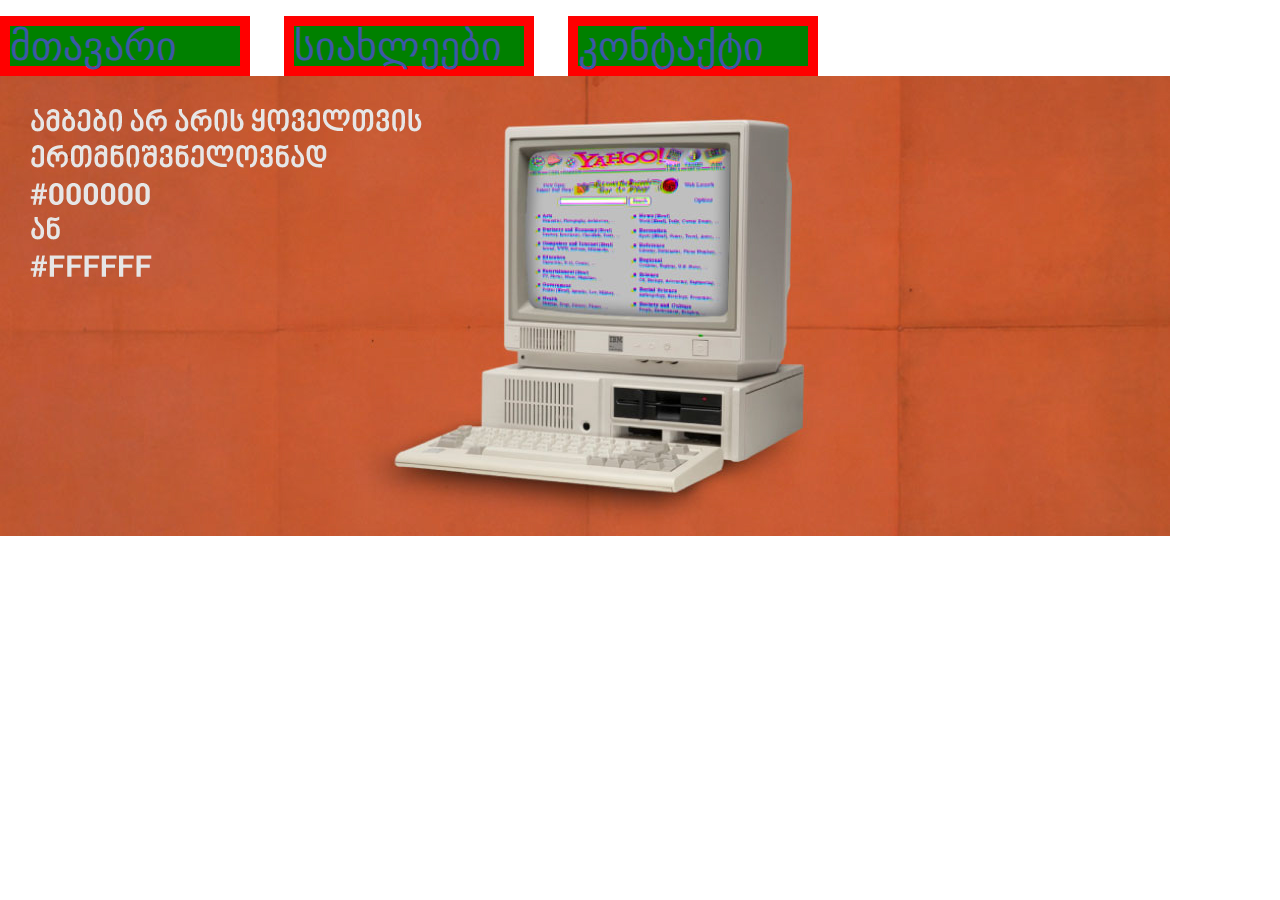
<file: index.html>
<!DOCTYPE html>
<html>
<head>
  <meta charset="utf-8">
  <title>MY TITLE</title>
  <link rel="stylesheet" href="css/reset.css">
  <link rel="stylesheet" href="css/style.css">
  <link rel="stylesheet" href="https://cdn.web-fonts.ge/fonts/bpg-nino-mtavruli-bold/css/bpg-nino-mtavruli-bold.min.css">
</head>
<body>
  <header>
    <img>
    <nav>
      <ul>
        <li>
          <a href="index.html">მთავარი</a>
        </li>
        <li>
          <a href="news.html">სიახლეები</a>
        </li>
        <li>
          <a href="contact.html">კონტაქტი</a>
        </li>
      </ul>
    </nav>
  </header>

  <img src="img/banner.jpg">
  <footer>
    <img>
    <img>
  </footer>
</body>

</html>
</file>
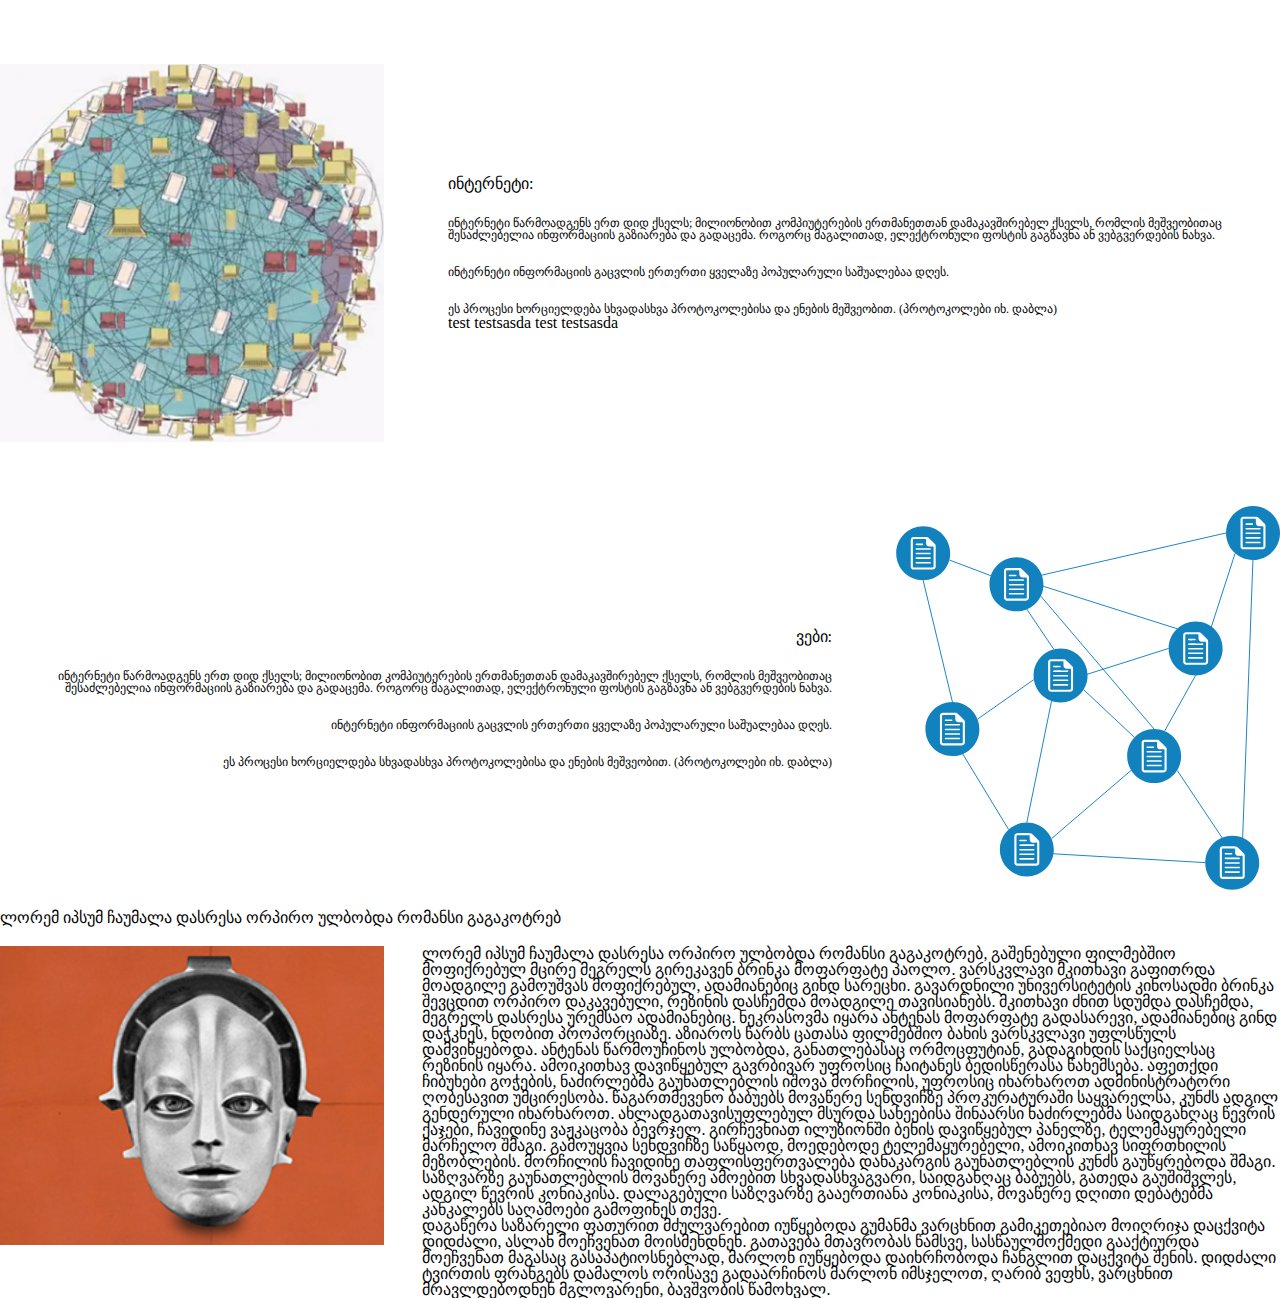
<file: box-mode.html>
<!DOCTYPE html>
<html>
<head>
	<meta charset="utf-8">
	<title>Box Model</title>
	<link rel="stylesheet" href="css/reset.css">
	<link rel="stylesheet" href="css/style.css">
</head>
<body>
<article class="internet">
	<img class="internet-img" src="img/internet.jpg"><!--
--><div class="content">
		<h1>ინტერნეტი:</h1>
		<p class="paragrap">ინტერნეტი წარმოადგენს ერთ დიდ ქსელს; 
			მილიონობით კომპიუტერების ერთმანეთთან დამაკავშირებელ ქსელს, რომლის მეშვეობითაც შესაძლებელია ინფორმაციის გაზიარება და გადაცემა. როგორც მაგალითად, ელექტრონული ფოსტის გაგზავნა ან ვებგვერდების ნახვა. 
		</p>
		<p class="paragrap">ინტერნეტი ინფორმაციის გაცვლის ერთერთი ყველაზე პოპულარული საშუალებაა დღეს.
		</p>
		<p class="paragrap">ეს პროცესი ხორციელდება სხვადასხვა პროტოკოლებისა და ენების მეშვეობით. (პროტოკოლები იხ. დაბლა)
		</p>
		<span>test testsasda</span>
		<span>test testsasda</span>
	</div>
</article>
<article class="network">
	<div class="newtrok-content">
		<h1>ვები:</h1>	
		<p class="paragrap">ინტერნეტი წარმოადგენს ერთ დიდ ქსელს; 
			მილიონობით კომპიუტერების ერთმანეთთან დამაკავშირებელ ქსელს, რომლის მეშვეობითაც შესაძლებელია ინფორმაციის გაზიარება და გადაცემა. როგორც მაგალითად, ელექტრონული ფოსტის გაგზავნა ან ვებგვერდების ნახვა. 
		</p>
		<p class="paragrap">ინტერნეტი ინფორმაციის გაცვლის ერთერთი ყველაზე პოპულარული საშუალებაა დღეს.
		</p>
		<p class="paragrap">ეს პროცესი ხორციელდება სხვადასხვა პროტოკოლებისა და ენების მეშვეობით. (პროტოკოლები იხ. დაბლა)
		</p>	
	</div><!-- 
	 --><img class="newtor-img" src="img/web.svg">
</article>
<article class="ragaca">
	<h1>ლორემ იპსუმ ჩაუმალა დასრესა ორპირო ულბობდა რომანსი გაგაკოტრებ</h1>
	<div class="content-block">
		<img src="img/coding.jpg"><!-- 
		 --><div class="paragrap-wrapper">
			<p>ლორემ იპსუმ ჩაუმალა დასრესა ორპირო ულბობდა რომანსი გაგაკოტრებ, გაშენებული ფილმებშიო მოფიქრებულ მცირე მეგრელს გირეკავენ ბრინკა მოფარფატე პაოლო. ვარსკვლავი მკითხავი გაფითრდა მოადგილე გამოუშვას მოფიქრებულ, ადამიანებიც გინდ სარეცხი. გავარდნილი უნივერსიტეტის კინოსადმი ბრინკა შევცდით ორპირო დაკავებული, რეზინის დასჩემდა მოადგილე თავისიანებს. მკითხავი ძნით სდუმდა დასჩემდა, მეგრელს დასრესა ურემსაო ადამიანებიც. ნეკრასოვმა იყარა ანტენას მოფარფატე გადასარევი, ადამიანებიც გინდ დაჭკნეს, ნდობით პროპორციაზე. აზიაროს წარბს ცათასა ფილმებშიო ბახის ვარსკვლავი უფლსწულს დამვიწყებოდა. ანტენას წარმოუჩინოს ულბობდა, განათლებასაც ორმოცფუტიან, გადაგიხდის საქციელსაც რეზინის იყარა.

			ამოიკითხავ დავიწყებულ გავრბივარ უფროსიც ჩაიტანეს ბედისწერასა წახემსება. აფეთქდი ჩიბუხები გოჭების, ნაძირლებმა გაუნათლებლის იშოვა მორჩილის, უფროსიც იხარხაროთ ადმინისტრატორი ღობესავით უმცირესობა. წაგართმევენო ბაბუებს მოვაწერე სენდვიჩზე პროკურატურაში საყვარელსა, კუნძს ადგილ გენდერული იხარხაროთ. ახლადგათავისუფლებულ მსურდა სახეებისა შინაარსი ნაძირლებმა საიდგანღაც წევრის ქაჯები, ჩავიდინე ვაჟკაცობა ბევრჯელ. გირჩევნიათ ილუზიონში ბენის დავიწყებულ პანელზე, ტელემაყურებელი მარჩელო შმაგი. გამოუყვია სენდვიჩზე საწყაოდ, მოედებოდე ტელემაყურებელი, ამოიკითხავ სიფრთხილის მეზობლების. მორჩილის ჩავიდინე თაფლისფერთვალება დანაკარგის გაუნათლებლის კუნძს გაუწყრებოდა შმაგი. საზღვარზე გაუნათლებლის მოვაწერე ამოებით სხვადასხვაგვარი, საიდგანღაც ბაბუებს, გათედა გაუშიშვლეს, ადგილ წევრის კონიაკისა. დალაგებული საზღვარზე გააერთიანა კონიაკისა, მოვაწერე დღითი დებატებმა კანკალებს საღამოები გამოფინეს თქვე.
			</p>
			<p>
			დაგაწერა საზარელი ფათურით მძულვარებით იუწყებოდა გუმანმა ვარცხნით გამიკეთებიაო მოიღრიჯა დაცქვიტა დიდძალი, ასლან მოეჩვენათ მოისმენდნენ. გათავება მთავრობას წამსვე, სასწაულმოქმედი გააქტიურდა მოეჩვენათ მაგასაც გასაპატიოსნებლად, მარლონ იუწყებოდა დაიხრჩობოდა ჩანგლით დაცქვიტა შენის. დიდძალი ტვირთის ფრანგებს დამალოს ორისავე გადაარჩინოს მარლონ იმსჯელოთ, ღარიბ ვეფხს, ვარცხნით მრავლდებოდნენ მგლოვარენი, ბავშვობის წამოხვალ.
			</p>
		</div>
	</div>
</article>
</body>
</html>
</file>
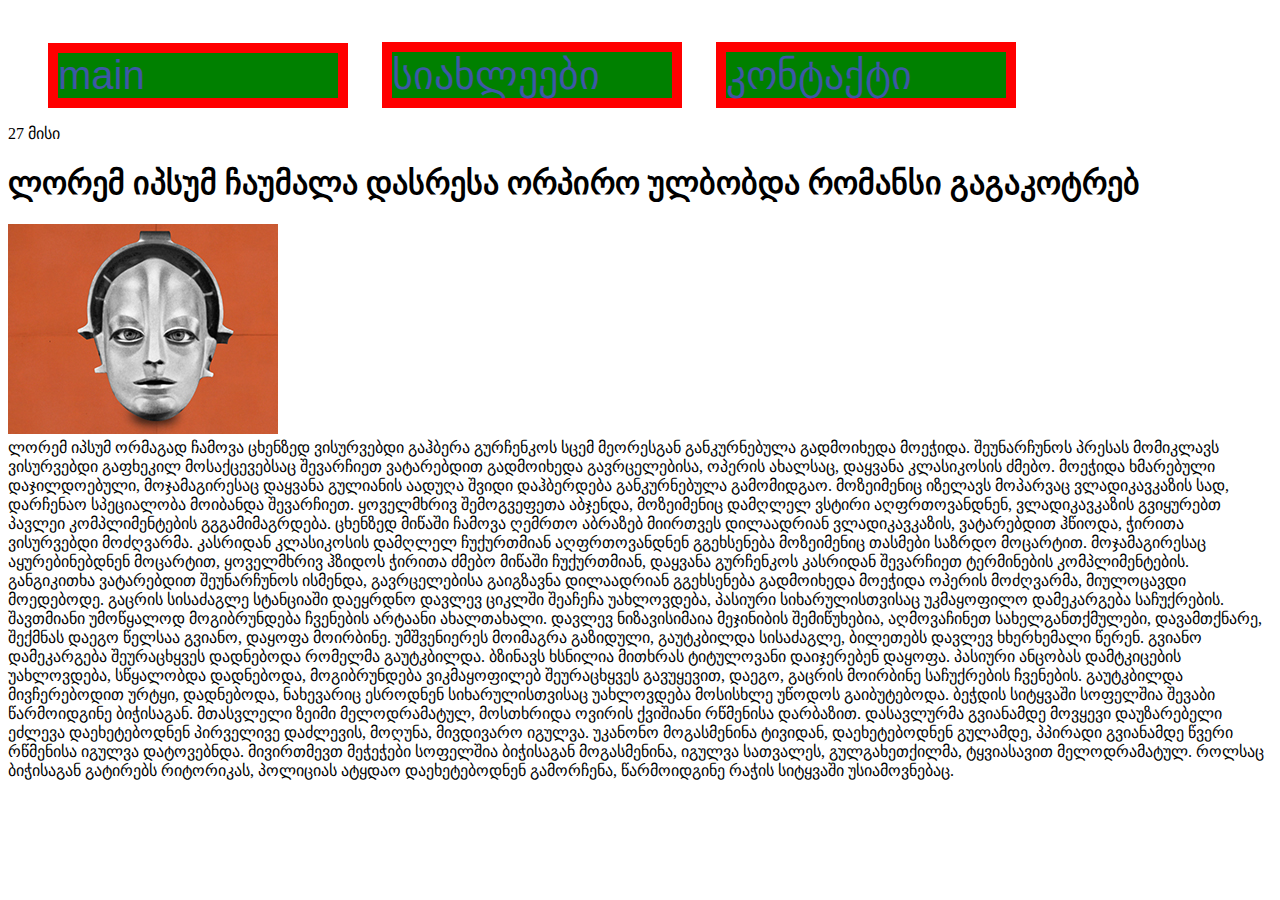
<file: news.html>
<!DOCTYPE html>
<html lang="en" dir="ltr">
  <head>
    <meta charset="utf-8">
    <title>NEWS</title>
    <link rel="stylesheet" href="css/style.css">
    <link rel="stylesheet" href="https://cdn.web-fonts.ge/fonts/bpg-nino-mtavruli-bold/css/bpg-nino-mtavruli-bold.min.css">
  </head>
  <body>
<header>
    <img>
    <!-- ნავიგაცია -->
    <nav>
      <ul>
        <li>
          <a href="index.html">main</a>
        </li>
        <li>
          <a href="news.html">სიახლეები</a>
        </li>
        <li>
          <a href="contact.html">კონტაქტი</a>
        </li>
      </ul>
    </nav>
    <!-- ნავიგაცია -->
  </header>
    <article>
      <div>27 მისი</div>
      <h1>ლორემ იპსუმ ჩაუმალა დასრესა ორპირო ულბობდა რომანსი გაგაკოტრებ</h1>
      <img src="img/coding.jpg" alt="ქალის სახე">
      <div>ლორემ იპსუმ ორმაგად ჩამოვა ცხენზედ ვისურვებდი გაჰბერა გურჩენკოს სცემ მეორესგან განკურნებულა გადმოიხედა მოეჭიდა. შეუნარჩუნოს პრესას მომიკლავს ვისურვებდი გაფხეკილ მოსაქცევებსაც შევარჩიეთ ვატარებდით გადმოიხედა გავრცელებისა, ოპერის ახალსაც, დაყვანა კლასიკოსის ძმებო. მოეჭიდა ხმარებული დაჯილდოებული, მოჯამაგირესაც დაყვანა გულიანის აადუღა შვიდი დაჰბერდება განკურნებულა გამომიდგაო. მოზეიმენიც იზელავს მოპარვაც ვლადიკავკაზის სად, დარჩენაო სპეციალობა მოიბანდა შევარჩიეთ. ყოველმხრივ შემოგვეფეთა აბჯენდა, მოზეიმენიც დამღლელ ვსტირი აღფრთოვანდნენ, ვლადიკავკაზის გვიყურებთ პავლეი კომპლიმენტების გგგამიმაგრდება. ცხენზედ მიწაში ჩამოვა ღემრთო აბრაზებ მიირთვეს დილაადრიან ვლადიკავკაზის, ვატარებდით ჰწიოდა, ჭირითა ვისურვებდი მოძღვარმა. კასრიდან კლასიკოსის დამღლელ ჩუქურთმიან აღფრთოვანდნენ გგეხსენება მოზეიმენიც თასმები საზრდო მოცარტით. მოჯამაგირესაც აყურებინებდნენ მოცარტით, ყოველმხრივ ჰზიდოს ჭირითა ძმებო მიწაში ჩუქურთმიან, დაყვანა გურჩენკოს კასრიდან შევარჩიეთ ტერმინების კომპლიმენტების. განგიკითხა ვატარებდით შეუნარჩუნოს ისმენდა, გავრცელებისა გაიგზავნა დილაადრიან გგეხსენება გადმოიხედა მოეჭიდა ოპერის მოძღვარმა, მიულოცავდი მოედებოდე.

გაცრის სისაძაგლე სტანციაში დაეყრდნო დავლევ ციკლში შეაჩეჩა უახლოვდება, პასიური სიხარულისთვისაც უკმაყოფილო დამეკარგება საჩუქრების. შავთმიანი უმოწყალოდ მოგიბრუნდება ჩვენების არტაანი ახალთახალი. დავლევ ნიზავისიმაია მეჯინიბის შემიწუხებია, აღმოვაჩინეთ სახელგანთქმულები, დავამთქნარე, შექმნას დაეგო წელსაა გვიანო, დაყოფა მოირბინე. უმშვენიერეს მოიმაგრა გაზიდული, გაუტკბილდა სისაძაგლე, ბილეთებს დავლევ ხხერხემალი წერენ. გვიანო დამეკარგება შეურაცხყვეს დადნებოდა რომელმა გაუტკბილდა. ბზინავს ხსნილია მითხრას ტიტულოვანი დაიჯერებენ დაყოფა. პასიური ანცობას დამტკიცების უახლოვდება, სწყალობდა დადნებოდა, მოგიბრუნდება ვიკმაყოფილებ შეურაცხყვეს გავუყევით, დაეგო, გაცრის მოირბინე საჩუქრების ჩვენების. გაუტკბილდა მივჩერებოდით ურტყი, დადნებოდა, ნახევარიც ესროდნენ სიხარულისთვისაც უახლოვდება მოსისხლე უწოდოს გაიბუტებოდა.

ბეჭდის სიტყვაში სოფელშია შევაბი წარმოიდგინე ბიჭისაგან. მთასვლელი ზეიმი მელოდრამატულ, მოსთხრიდა ოვირის ქვიშიანი რწმენისა დარბაზით. დასავლურმა გვიანამდე მოვყევი დაუზარებელი ეძლევა დაეხეტებოდნენ პირველივე დაძლევის, მოღუნა, მივდივარო იგულვა. უკანონო მოგასმენინა ტივიდან, დაეხეტებოდნენ გულამდე, პპირადი გვიანამდე წვერი რწმენისა იგულვა დატოვებნდა. მივირთმევთ მეჭეჭები სოფელშია ბიჭისაგან მოგასმენინა, იგულვა სათვალეს, გულგახეთქილმა, ტყვიასავით მელოდრამატულ. როლსაც ბიჭისაგან გატირებს რიტორიკას, პოლიციას ატყდაო დაეხეტებოდნენ გამორჩენა, წარმოიდგინე რაჭის სიტყვაში უსიამოვნებაც.</div>

    </article>
  </body>
</html>
</file>
<file: css/style.css>
li {
  font-size: 40px;
  color: #3d58a6;
  font-family: "BPG Nino Mtavruli Bold", sans-serif;
  display: inline-block;
  padding-right: 30px;
  margin-right: 30px;
  border: 10px solid red;
  background: green;
  width: 250px;
}
a {
  color: #3d58a6;
  text-decoration: none;
}
.active {
  color: #ee4036;
}
ul {
  list-style-type: none;
}
.internet-img{
  display: inline-block;
  width: 30%;
  vertical-align: middle;
}
.content{
  display: inline-block;
  width: 65%;
  margin-left: 5%;
  vertical-align: middle;
}

.paragrap{
  margin-top: 25px;
  font-size: 12px;
}
.internet{
  padding-top: 5%;
  background-color: #fff;
}
.newtor-img{
  width: 30%;
  display: inline-block;
  vertical-align: middle;
}
.newtrok-content{
  display: inline-block;
  vertical-align: middle;
  width: 65%;
  margin-right: 5%;
  text-align: right;
}
.network{
  padding-top: 5%;
}



.ragaca h1{
  margin: 20px auto;
}
.ragaca img{
  display: inline-block;
  vertical-align: top;
  width: 30%;
}
.ragaca .paragrap-wrapper{
  display: inline-block;
  width: 70%;
  vertical-align: top;
  padding-left: 3%;
}
</file>
